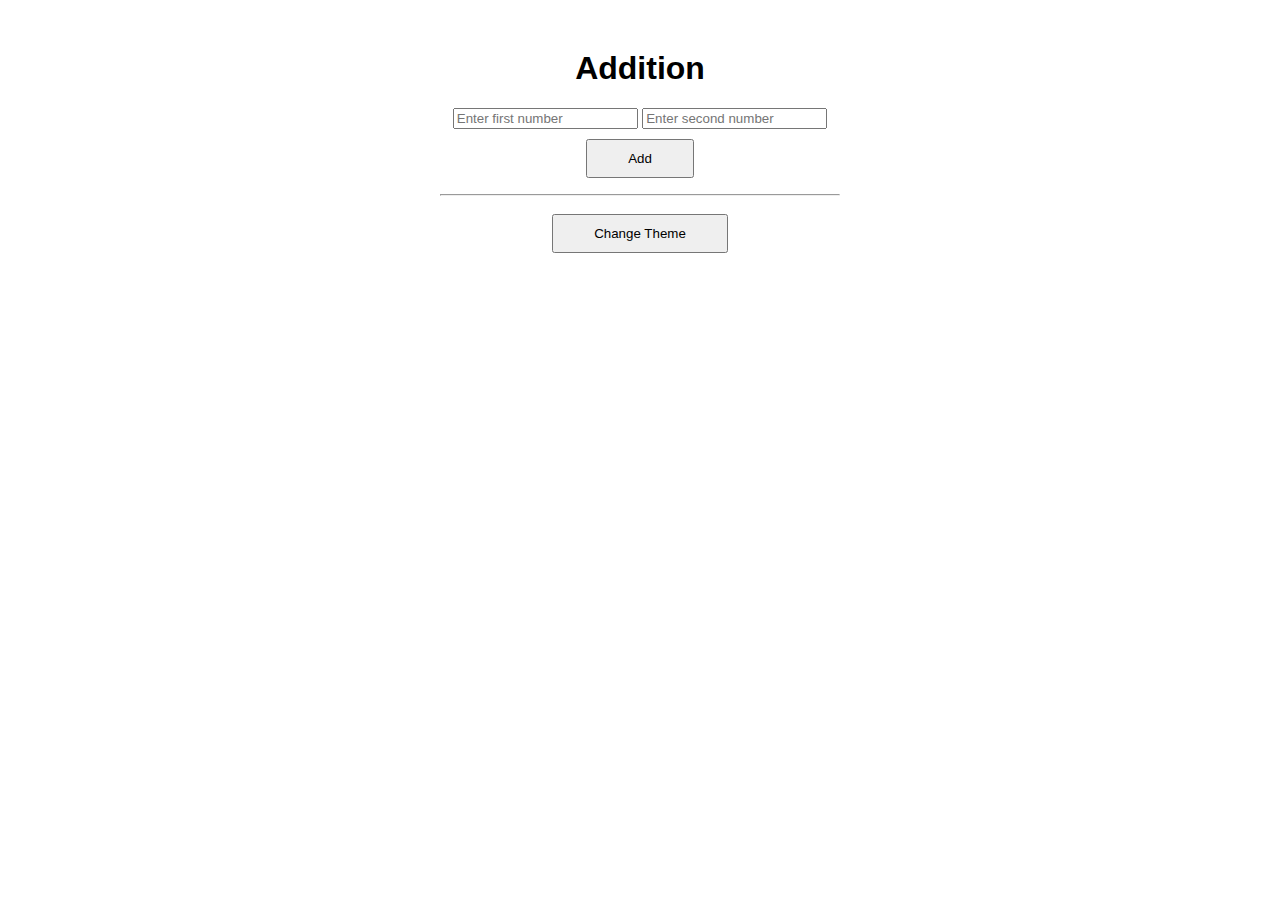
<file: Activity 5/Activity 5.html>
<!DOCTYPE html>
<html lang="en">
<head>
  <meta charset="UTF-8">
  <meta name="viewport" content="width=device-width, initial-scale=1.0">
  <title>Calcu</title>
  <style>
    body {
      font-family: Arial, sans-serif;
      transition: background-color 0.3s, color 0.3s;
    }
    .dark-mode {
      background-color: #333;
      color: #f0f0f0;
    }
    .container {
      max-width: 400px;
      margin: 50px auto;
      text-align: center;
    }
    button {
      padding: 10px 40px;
      margin-top: 10px;
      cursor: pointer;
    }
  </style>
</head>
<body>
  <div class="container">
    <h1>Addition</h1>
    <input type="number" id="num1" placeholder="Enter first number">
    <input type="number" id="num2" placeholder="Enter second number">
    <button onclick="addNumbers()">Add</button>
    <p id="result"></p>

    <hr>

    <button onclick="toggleTheme()">Change Theme</button>
  </div>

  <script>
    function addNumbers() {
      const num1 = parseFloat(document.getElementById('num1').value);
      const num2 = parseFloat(document.getElementById('num2').value);

      // Check if inputs are valid numbers
      if (!isNaN(num1) && !isNaN(num2)) {
        const result = num1 + num2;
        document.getElementById('result').innerText = `Result: ${result}`;
      } else {
        document.getElementById('result').innerText = "Please enter valid numbers.";
      }
    }

    function toggleTheme() {
      document.body.classList.toggle('dark-mode');
    }
  </script>
</body>
</html>
</file>
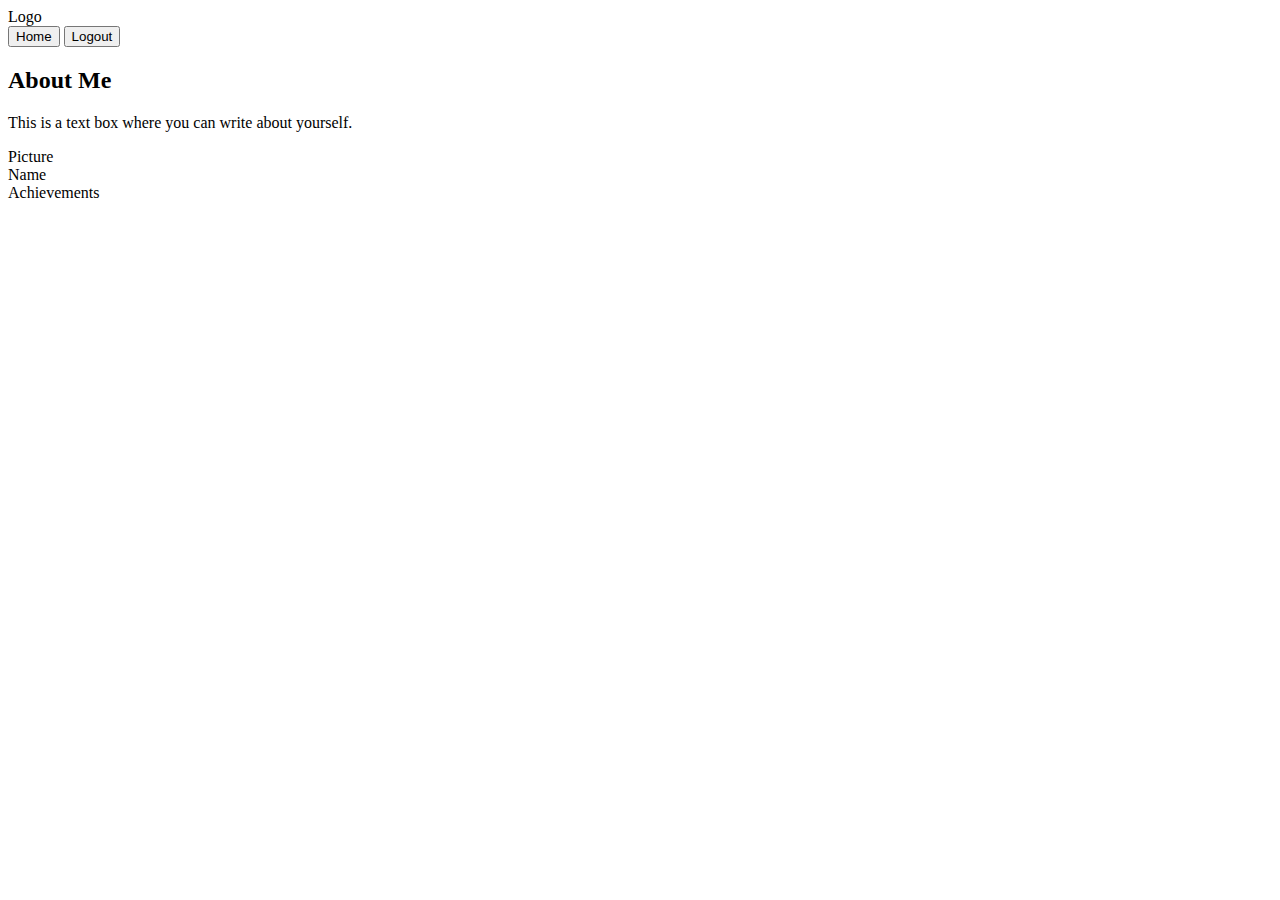
<file: IPT Activity 2/Wireframe.html>
<!DOCTYPE html>
<html lang="en">
<head>
    <meta charset="UTF-8">
    <meta name="viewport" content="width=device-width, initial-scale=1.0">
    <title>Wireframe Layout</title>
   
</head>
<body>

    <div class="container">
        <div class="header">
            <div class="logo">Logo</div>
            <div class="nav-buttons">
                <button>Home</button>
                <button>Logout</button>
            </div>
        </div>
        
        <div class="about-me">
            <h2>About Me</h2>
            <p>This is a text box where you can write about yourself.</p>
        </div>
        
        <div class="sidebar">
            <div class="picture">Picture</div>
            <div class="btn">Name</div>
            <div class="btn">Achievements</div>
        </div>
    </div>

</body>
</html>
</file>
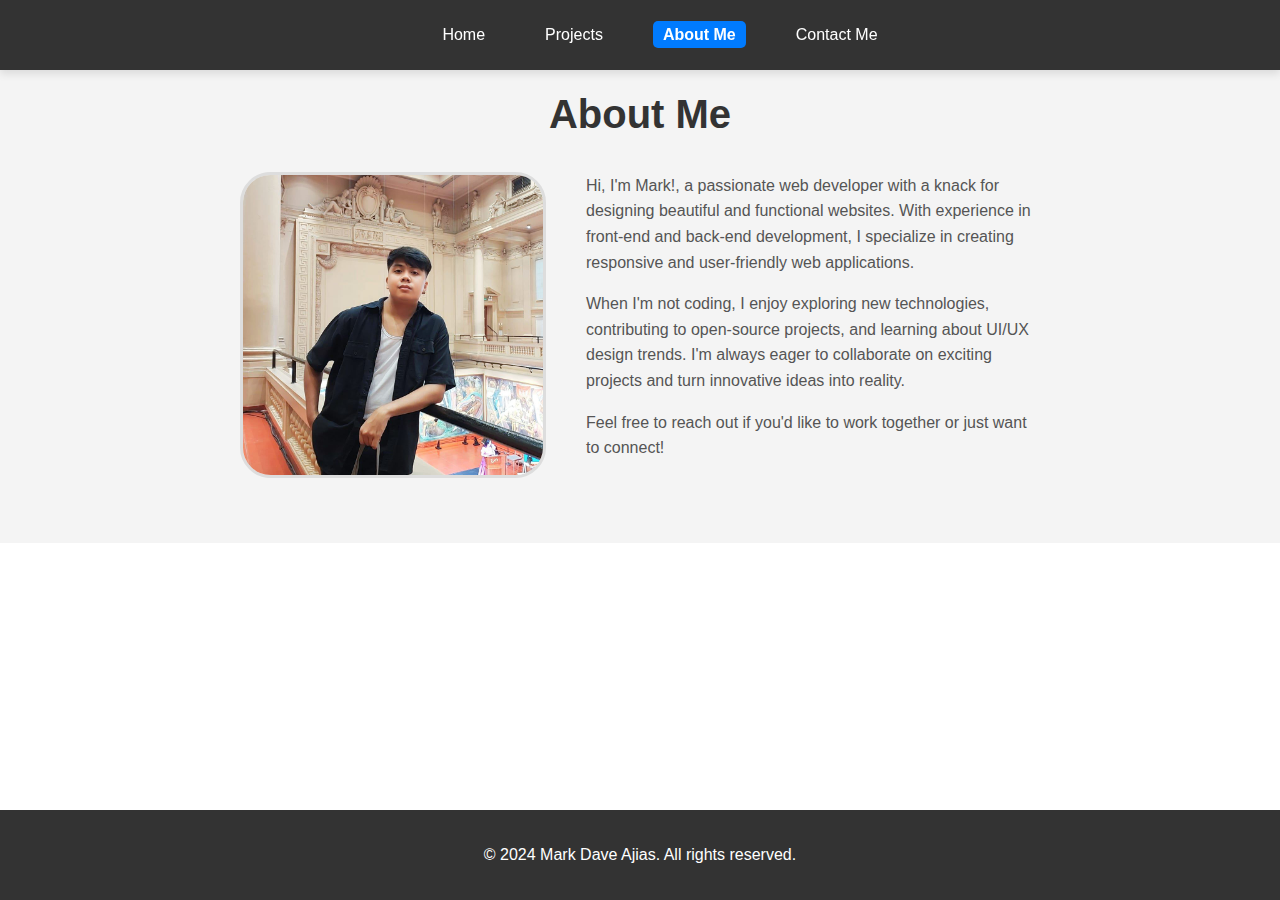
<file: docs/HTML/about.html>
<!DOCTYPE html>
<html lang="en">
<head>
  <meta charset="UTF-8">
  <meta name="viewport" content="width=device-width, initial-scale=1.0">
  <title>About Me - My Portfolio</title>
  <link rel="stylesheet" href="../CSS/about.css">
</head>
<body>
  <header>
    <nav>
      <ul>
        <li><a href="../Index.html">Home</a></li>
        <li><a href="projects.html">Projects</a></li>
        <li><a href="about.html" class="active">About Me</a></li>
        <li><a href="contact.html">Contact Me</a></li>
      </ul>
    </nav>
  </header>

  <section class="about-section">
    <h1>About Me</h1>
    <div class="about-content">
      <img src="../PICTURE/profile.jpg" alt="Your Profile" class="about-picture">
      <div class="about-text">
        <p>
          Hi, I'm Mark!, a passionate web developer with a knack for designing beautiful and functional websites. With experience in front-end and back-end development, I specialize in creating responsive and user-friendly web applications.
        </p>
        <p>
          When I'm not coding, I enjoy exploring new technologies, contributing to open-source projects, and learning about UI/UX design trends. I'm always eager to collaborate on exciting projects and turn innovative ideas into reality.
        </p>
        <p>
          Feel free to reach out if you'd like to work together or just want to connect!
        </p>
      </div>
    </div>
  </section>

  <footer>
    <p>&copy; 2024 Mark Dave Ajias. All rights reserved.</p>
  </footer>
  <script src="../JAVA/navbar.js"></script>

</body>
</html>
</file>
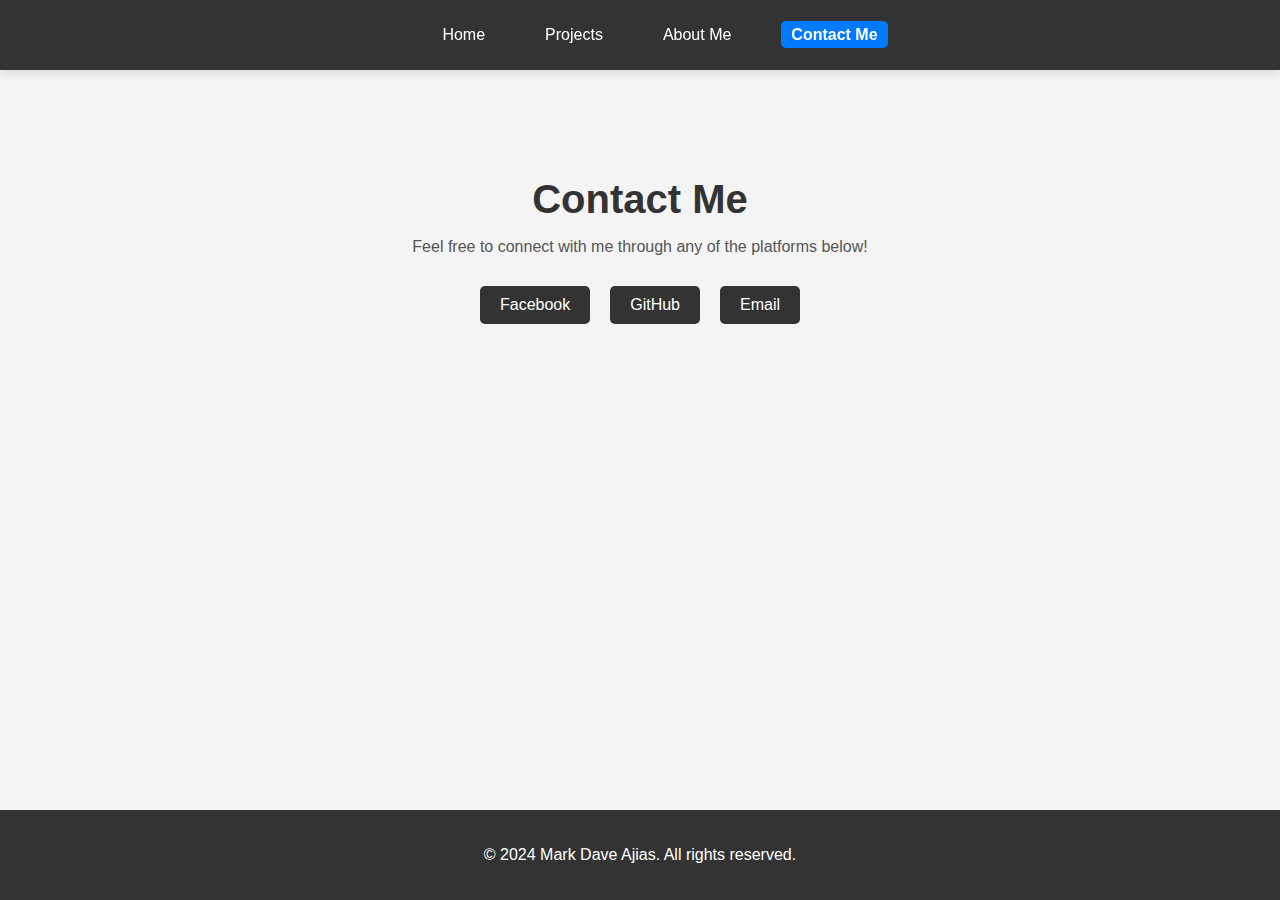
<file: docs/HTML/contact.html>
<!DOCTYPE html>
<html lang="en">
<head>
  <meta charset="UTF-8">
  <meta name="viewport" content="width=device-width, initial-scale=1.0">
  <title>Contact Me - My Portfolio</title>
  <link rel="stylesheet" href="../CSS/contact.css">
</head>
<body>
  <header>
    <nav>
      <ul>
        <li><a href="../Index.html">Home</a></li>
        <li><a href="projects.html">Projects</a></li>
        <li><a href="about.html">About Me</a></li>
        <li><a href="contact.html" class="active">Contact Me</a></li>
      </ul>
    </nav>
  </header>

  <section class="contact-section">
    <h1>Contact Me</h1>
    <p>Feel free to connect with me through any of the platforms below!</p>
    <div class="social-links">
      <a href="https://www.facebook.com/Mark.ave31" target="_blank" class="social-link">Facebook</a>
      <a href="https://github.com/t1Fourth" target="_blank" class="social-link">GitHub</a>
      <a href="mailto:202202021@cityofmalabonuniversity.edu.ph" class="social-link">Email</a>
    </div>
  </section>

  <footer>
    <p>&copy; 2024 Mark Dave Ajias. All rights reserved.</p>
  </footer>
  <script src="../JAVA/navbar.js"></script>

</body>
</html>
</file>
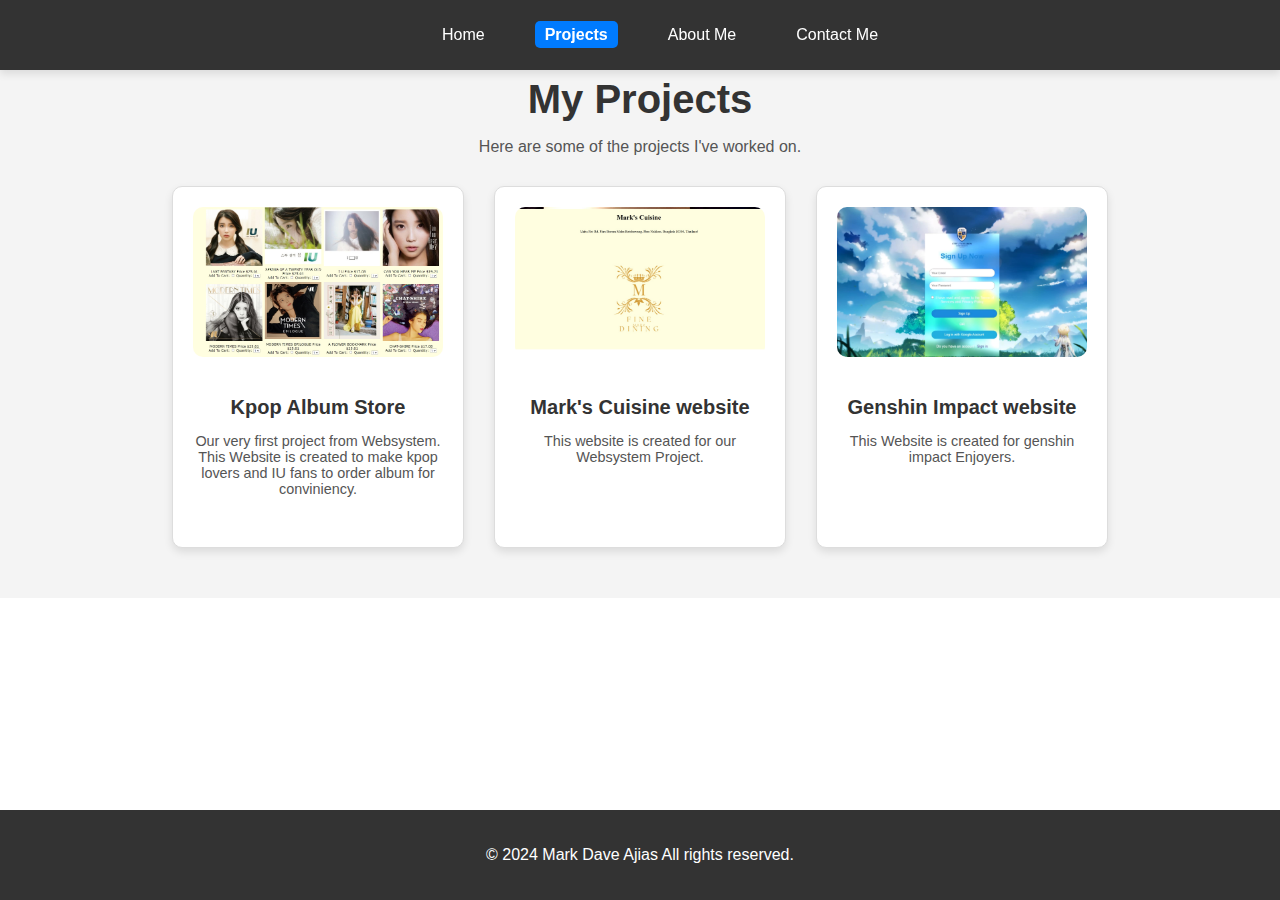
<file: docs/HTML/projects.html>
<!DOCTYPE html>
<html lang="en">
<head>
  <meta charset="UTF-8">
  <meta name="viewport" content="width=device-width, initial-scale=1.0">
  <title>Projects - My Portfolio</title>
  <link rel="stylesheet" href="../CSS/projects.css">
</head>
<body>
  <header>
    <nav>
      <ul>
        <li><a href="../Index.html.html">Home</a></li>
        <li><a href="#" class="active">Projects</a></li>
        <li><a href="about.html">About Me</a></li>
        <li><a href="contact.html">Contact Me</a></li>
      </ul>
    </nav>
  </header>

  <section class="projects-section">
    <h1>My Projects</h1>
    <p>Here are some of the projects I've worked on. </p>
    <div class="project-gallery">
      <div class="project-item">
        <img src="../PICTURE/project 1.jpg" alt="Project 1">
        <h3> Kpop Album Store </h3>
        <p>Our very first project from Websystem. This Website is created to make kpop lovers and IU fans to order album for conviniency.</p>
      </div>
      <div class="project-item">
        <img src="../PICTURE/project 2.jpg" alt="Project 2">
        <h3>Mark's Cuisine website</h3>
        <p>This website is created for our Websystem Project.</p>
      </div>
      <div class="project-item">
        <img src="../PICTURE/project 3.jpeg" alt="Project 3">
        <h3>Genshin Impact website </h3>
        <p>This Website is created for genshin impact Enjoyers.</p>
      </div>
     </div>
  </section>

  <footer>
    <p>&copy; 2024 Mark Dave Ajias All rights reserved.</p>
  </footer>
  <script src="../JAVA/navbar.js"></script>

</body>
</html>
</file>
<file: docs/CSS/about.css>
/* Ensure the body takes full height */
html, body {
    height: 100%;
    margin: 0;
  }
  
  body {
    display: flex;
    flex-direction: column;
    font-family: Arial, sans-serif;
    color: #333;
  }
  
  /* Fixed header styles */
  header {
    position: fixed;
    top: 0;
    left: 0;
    width: 100%;
    background: #333;
    color: #fff;
    padding: 10px 0;
    z-index: 1000; /* Ensure the header stays above other content */
    box-shadow: 0 4px 8px rgba(0, 0, 0, 0.1);
  }
  
  nav ul {
    list-style: none;
    display: flex;
    justify-content: center;
    gap: 20px;
  }
  
  nav ul li {
    margin: 0 10px;
  }
  
  nav ul li a {
    text-decoration: none;
    color: #fff;
    padding: 5px 10px;
    transition: background 0.3s, color 0.3s;
  }
  
  nav ul li a:hover {
    background: #fff;
    color: #333;
    border-radius: 5px;
  }

  nav ul li a.active {
    background-color: #007bff; /* Highlight color */
    color: white;
    font-weight: bold;
    border-radius: 5px;
  }
  
  
  /* Adjust the main content so it doesn't get hidden behind the fixed header */
  main {
    padding-top: 80px; /* Add space for the fixed header */
    flex-grow: 1;
  }
  
  footer {
    background: #333;
    color: #fff;
    text-align: center;
    padding: 20px 0;
    margin-top: auto; /* Push the footer to the bottom */
  }




.about-section {
    padding: 65px 10px;
    background: #f4f4f4;
    text-align: center;
  }
  
  .about-section h1 {
    font-size: 2.5rem;
    color: #333;
    margin-bottom: 20px;
  }
  
  .about-content {
    display: flex;
    flex-direction: column;
    align-items: center;
    gap: 20px;
    max-width: 800px;
    margin: 0 auto;
  }
  
  .about-picture {
    margin-top: 15px;
    width: 500px;
    height: 300px;
    border-radius: 10%;
    object-fit: cover;
    border: 3px solid #ddd;
  }
  
  .about-text {
    font-size: 1rem;
    line-height: 1.6;
    color: #555;
    text-align: left;
  }
  
  .about-text p {
    margin-bottom: 15px;
  }
  
  /* Adjust layout for larger screens */
  @media (min-width: 768px) {
    .about-content {
      flex-direction: row;
      align-items: flex-start;
      gap: 40px;
    }
  
    .about-text {
      text-align: left;
    }
  }
</file>
<file: docs/CSS/contact.css>
/* Ensure the body takes full height */
html, body {
    height: 100%;
    margin: 0;
  }
  
  body {
    display: flex;
    flex-direction: column;
    font-family: Arial, sans-serif;
    color: #333;
  }
  
  /* Fixed header styles */
  header {
    position: fixed;
    top: 0;
    left: 0;
    width: 100%;
    background: #333;
    color: #fff;
    padding: 10px 0;
    z-index: 1000; /* Ensure the header stays above other content */
    box-shadow: 0 4px 8px rgba(0, 0, 0, 0.1);
  }
  
  nav ul {
    list-style: none;
    display: flex;
    justify-content: center;
    gap: 20px;
  }
  
  nav ul li {
    margin: 0 10px;
  }
  
  nav ul li a {
    text-decoration: none;
    color: #fff;
    padding: 5px 10px;
    transition: background 0.3s, color 0.3s;
  }
  
  nav ul li a:hover {
    background: #fff;
    color: #333;
    border-radius: 5px;
  }

  nav ul li a.active {
    background-color: #007bff; /* Highlight color */
    color: white;
    font-weight: bold;
    border-radius: 5px;
  }
  
  
  /* Adjust the main content so it doesn't get hidden behind the fixed header */
  main {
    padding-top: 80px; /* Add space for the fixed header */
    flex-grow: 1;
  }
  
  footer {
    background: #333;
    color: #fff;
    text-align: center;
    padding: 20px 0;
    margin-top: auto; /* Push the footer to the bottom */
  }
  
  /* Contact section */
  .contact-section {
    padding: 150px 20px;
    background: #f4f4f4;
    text-align: center;
    flex-grow: 1; /* Ensure this section grows to fill available space */
  }
  
  .contact-section h1 {
    font-size: 2.5rem;
    color: #333;
    margin-bottom: 15px;
  }
  
  .contact-section p {
    font-size: 1rem;
    color: #555;
    margin-bottom: 30px;
  }
  
  .social-links {
    display: flex;
    justify-content: center;
    gap: 20px;
    flex-wrap: wrap;
  }
  
  .social-link {
    text-decoration: none;
    background: #333;
    color: #fff;
    padding: 10px 20px;
    font-size: 1rem;
    border-radius: 5px;
    transition: background 0.3s, transform 0.3s;
  }
  
  .social-link:hover {
    background: #555;
    transform: scale(1.1);
  }
  
  .social-link:active {
    background: #444;
  }
</file>
<file: docs/CSS/projects.css>
/* Ensure the body takes full height */
html, body {
  height: 100%;
  margin: 0;
}

body {
  display: flex;
  flex-direction: column;
  font-family: Arial, sans-serif;
  color: #333;
}

/* Fixed header styles */
header {
  position: fixed;
  top: 0;
  left: 0;
  width: 100%;
  background: #333;
  color: #fff;
  padding: 10px 0;
  z-index: 1000; /* Ensure the header stays above other content */
  box-shadow: 0 4px 8px rgba(0, 0, 0, 0.1);
}

nav ul {
  list-style: none;
  display: flex;
  justify-content: center;
  gap: 20px;
}

nav ul li {
  margin: 0 10px;
}

nav ul li a {
  text-decoration: none;
  color: #fff;
  padding: 5px 10px;
  transition: background 0.3s, color 0.3s;
}

nav ul li a:hover {
  background: #fff;
  color: #333;
  border-radius: 5px;
}

/* Adjust the main content so it doesn't get hidden behind the fixed header */
main {
  padding-top: 80px; /* Add space for the fixed header */
  flex-grow: 1;
}

footer {
  background: #333;
  color: #fff;
  text-align: center;
  padding: 20px 0;
  margin-top: auto; /* Push the footer to the bottom */
}

nav ul li a.active {
  background-color: #007bff; /* Highlight color */
  color: white;
  font-weight: bold;
  border-radius: 5px;
}

  




.projects-section {
    padding: 50px 20px;
    background: #f4f4f4;
    text-align: center;
  }
  
  .projects-section h1 {
    font-size: 2.5rem;
    color: #333;
    margin-bottom: 10px;
  }
  
  .projects-section p {
    margin-bottom: 30px;
    color: #555;
  }
  
  .project-gallery {
    display: flex;
    justify-content: center;
    flex-wrap: wrap;
    gap: 30px;
  }
  
  .project-item {
    width: 250px;
    background: #fff;
    border: 1px solid #ddd;
    border-radius: 10px;
    padding: 20px;
    text-align: center;
    box-shadow: 0 4px 8px rgba(0, 0, 0, 0.1);
    transition: transform 0.3s, box-shadow 0.3s;
  }
  
  .project-item img {
    width: 100%;
    height: 150px;
    object-fit: cover;
    border-radius: 10px;
    margin-bottom: 15px;
  }
  
  .project-item h3 {
    font-size: 1.25rem;
    color: #333;
    margin-bottom: 10px;
  }
  
  .project-item p {
    font-size: 0.9rem;
    color: #555;
  }
  
  .project-item:hover {
    transform: translateY(-5px);
    box-shadow: 0 6px 12px rgba(0, 0, 0, 0.15);
  }
</file>
